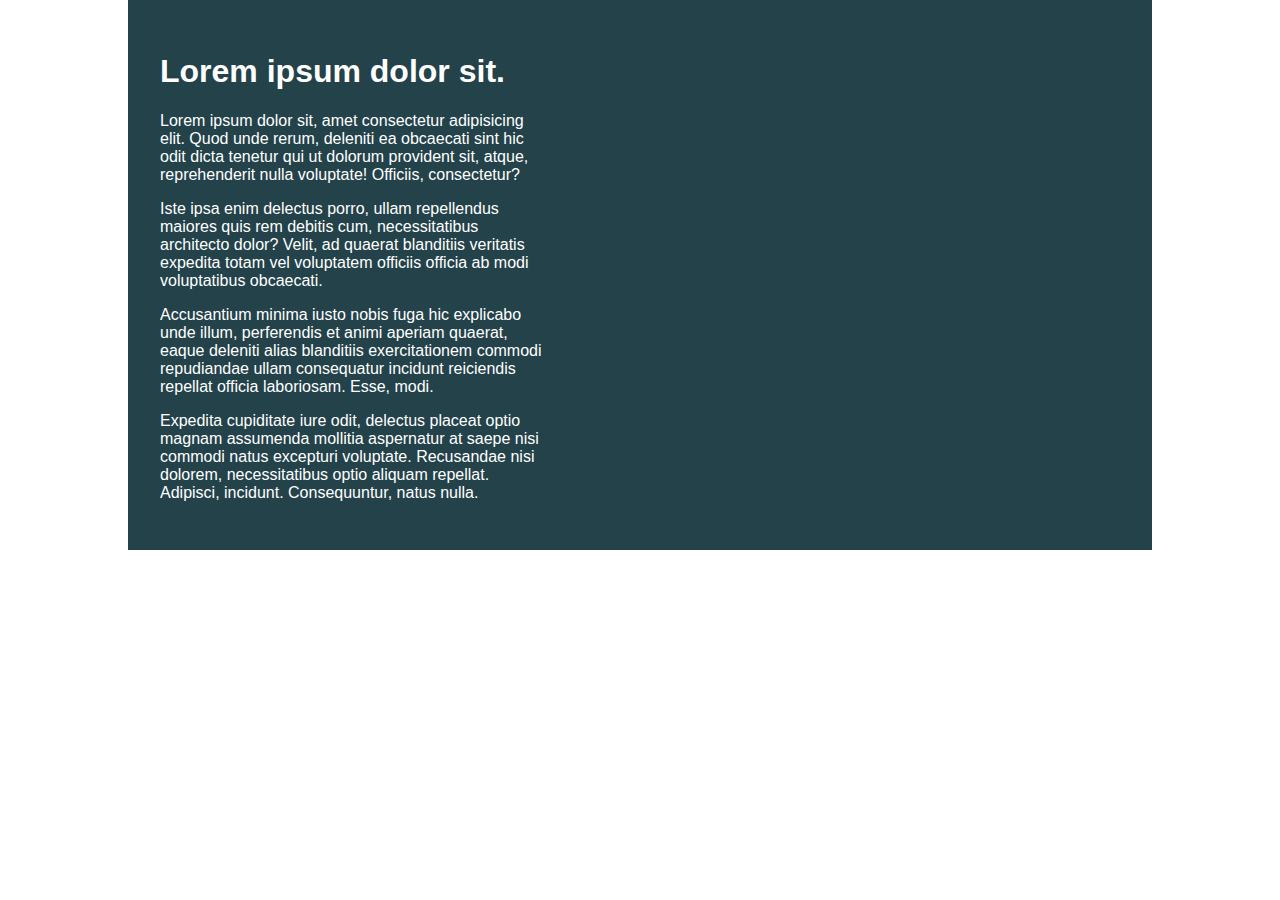
<file: challenge01/index.html>
<!DOCTYPE html>
<html lang="en">

<head>
    <meta charset="UTF-8">
    <meta name="viewport" content="width=device-width, initial-scale=1.0">
    <title>Day 01</title>

    <link rel="stylesheet" href="style.css">
</head>

<body>
    <div class="container">
        <div class="intro-content">
            <h1>Lorem ipsum dolor sit.</h1>
            <p>Lorem ipsum dolor sit, amet consectetur adipisicing elit. Quod unde rerum, deleniti ea obcaecati sint hic
                odit dicta tenetur qui ut dolorum provident sit, atque, reprehenderit nulla voluptate! Officiis,
                consectetur?</p>
            <p>Iste ipsa enim delectus porro, ullam repellendus maiores quis rem debitis cum, necessitatibus architecto
                dolor? Velit, ad quaerat blanditiis veritatis expedita totam vel voluptatem officiis officia ab modi
                voluptatibus obcaecati.</p>
            <p>Accusantium minima iusto nobis fuga hic explicabo unde illum, perferendis et animi aperiam quaerat, eaque
                deleniti alias blanditiis exercitationem commodi repudiandae ullam consequatur incidunt reiciendis
                repellat officia laboriosam. Esse, modi.</p>
            <p>Expedita cupiditate iure odit, delectus placeat optio magnam assumenda mollitia aspernatur at saepe nisi
                commodi natus excepturi voluptate. Recusandae nisi dolorem, necessitatibus optio aliquam repellat.
                Adipisci, incidunt. Consequuntur, natus nulla.</p>
        </div>
    </div>
</body>

</html>
</file>
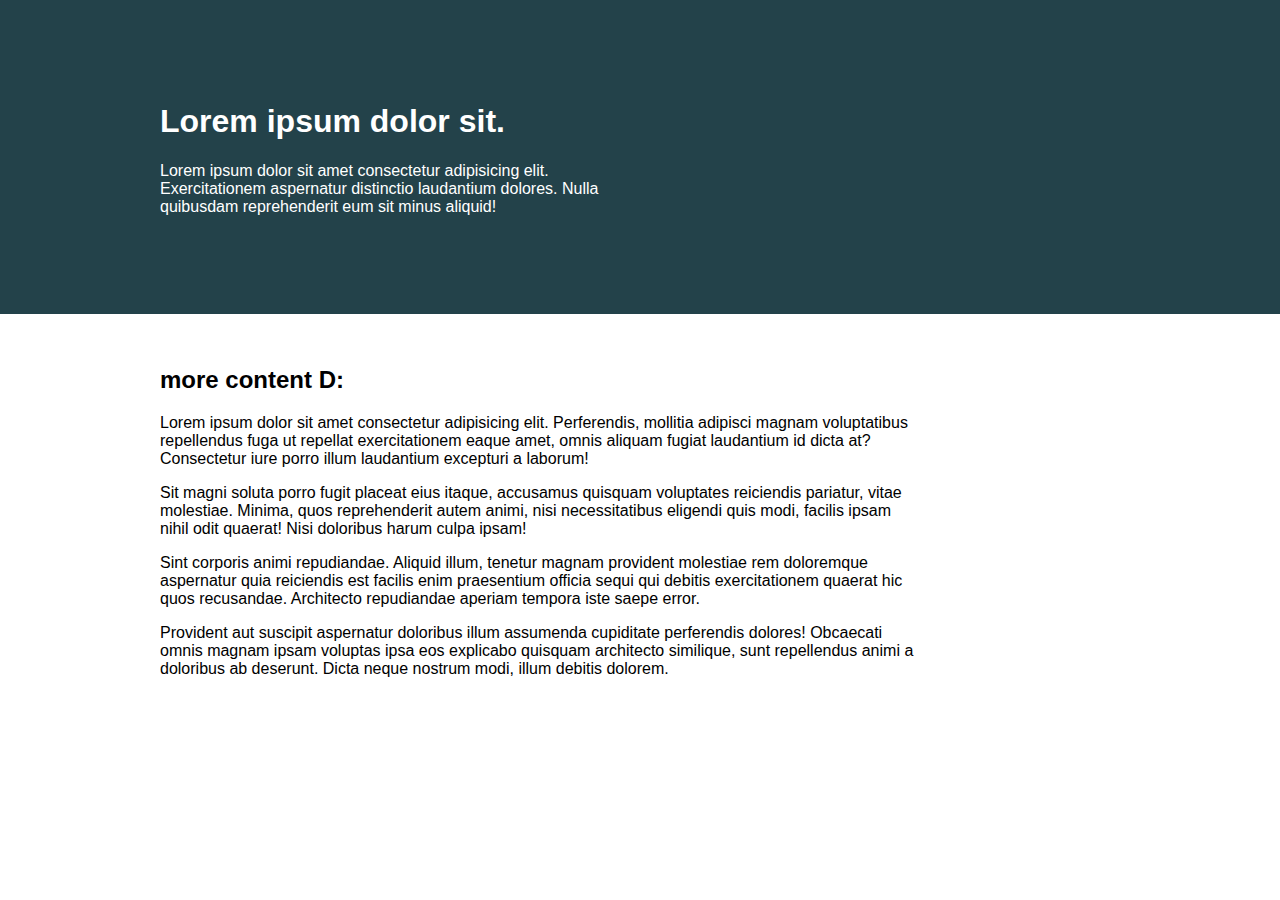
<file: challenge02/index.html>
<!DOCTYPE html>
<html lang="en">
<head> 
    <meta charset="UTF-8">
    <meta name="viewport" content="width=device-width, initial-scale=1.0">
    <title>Day 02</title>
 
    <link rel="stylesheet" href="style.css">
</head>
<div>

    <div class="block">        
        <div class="container">
            <div class="intro-content">
                <h1>Lorem ipsum dolor sit.</h1>
                <p>Lorem ipsum dolor sit amet consectetur adipisicing elit. Exercitationem aspernatur distinctio laudantium dolores. Nulla quibusdam reprehenderit eum sit minus aliquid!</p>
            </div>
        </div>       
    </div>

    <div class="container">
        <div class="more-content">
            <h2>more content D:</h2>
            <p>Lorem ipsum dolor sit amet consectetur adipisicing elit. Perferendis, mollitia adipisci magnam voluptatibus repellendus fuga ut repellat exercitationem eaque amet, omnis aliquam fugiat laudantium id dicta at? Consectetur iure porro illum laudantium excepturi a laborum!</p>
            <p>Sit magni soluta porro fugit placeat eius itaque, accusamus quisquam voluptates reiciendis pariatur, vitae molestiae. Minima, quos reprehenderit autem animi, nisi necessitatibus eligendi quis modi, facilis ipsam nihil odit quaerat! Nisi doloribus harum culpa ipsam!</p>
            <p>Sint corporis animi repudiandae. Aliquid illum, tenetur magnam provident molestiae rem doloremque aspernatur quia reiciendis est facilis enim praesentium officia sequi qui debitis exercitationem quaerat hic quos recusandae. Architecto repudiandae aperiam tempora iste saepe error.</p>
            <p>Provident aut suscipit aspernatur doloribus illum assumenda cupiditate perferendis dolores! Obcaecati omnis magnam ipsam voluptas ipsa eos explicabo quisquam architecto similique, sunt repellendus animi a doloribus ab deserunt. Dicta neque nostrum modi, illum debitis dolorem.</p>
        </div>
    </div>

</body>
</html>
</file>
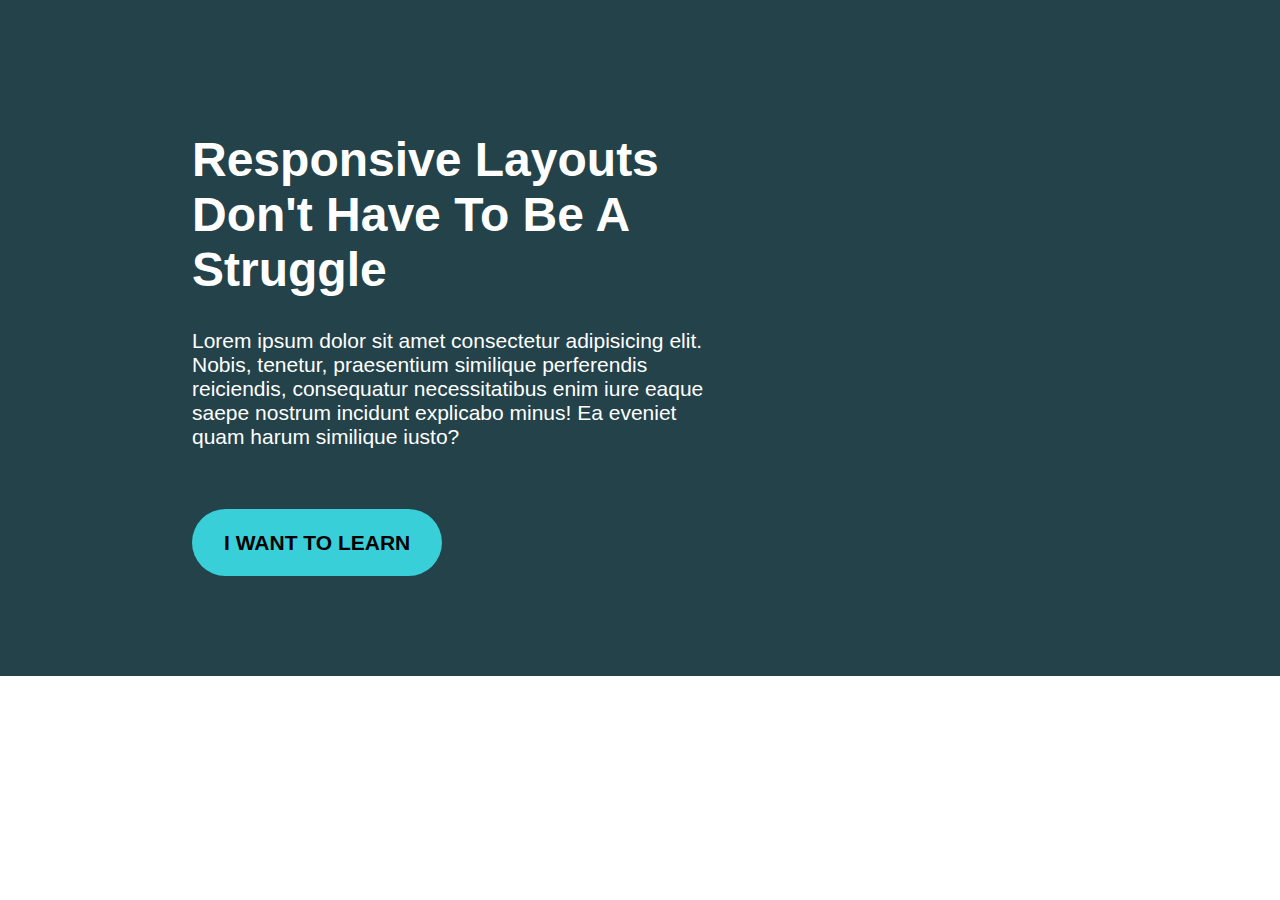
<file: challenge03/index.html>
<!DOCTYPE html>
<html lang="en">
<head>
    <meta charset="UTF-8">
    <meta name="viewport" content="width=device-width, initial-scale=1.0">
    <title>Day 03</title>

    
    <link rel="stylesheet" href="style.css">
</head>
<body>
    <div class="container">
        <div class="intro-content">
            <h1>Responsive Layouts Don't Have To Be A Struggle</h1>
            <p>Lorem ipsum dolor sit amet consectetur adipisicing elit. Nobis, tenetur, praesentium similique perferendis reiciendis, consequatur necessitatibus enim iure eaque saepe nostrum incidunt explicabo minus! Ea eveniet quam harum similique iusto?</p>
        
            <br>
            <button class="button">
                <h2>I WANT TO LEARN</h2>
            </button>
        </div>
    </div>
</body>
</html>
</file>
<file: challenge01/style.css>
/* INSTRUCTIONS
 *
 * 1) Limit the total width of
 *    the .intro-content to about half
 *    of it's parent
 *
 * 2) Stop the text from overflowing
 *    out the bottom at small screen
 *    widths
 *
 * You may modify the HTML if needed
 *
 *
 */

* {
  box-sizing: border-box;
}

body {
  margin: 0;
  font-family: sans-serif;
}

.container {
  background: #23424a;
  color: white;

  width: 80%;
  margin: 0 auto;

  padding: 2em;
  /*height: 300px;*/
}

.intro-content {
  width: 40%;
}

/* Solutions
 *
 * 1) Added 'intro-content' element to CSS from line 36.
 *
 * 2) Commented out 'height' on line 33.
 *
 */
</file>
<file: challenge02/style.css>
/* INSTRUCTIONS
 *
 * 1) Keep the text inside .intro-content
 *    in the same place, but have the background
 *    extend from one side of the viewport
 *    to the other, no matter how wide or narrow
 *    the browser is.
 *
 * 2) Limit the maximum width of the text in the
 *    bottom area.
 *
 * You may modify the HTML if needed
 * (you probably should for this challenge)
 *
 */

* {
  box-sizing: border-box;
}

body {
  margin: 0;
  font-family: sans-serif;
}

.block {
  background: #23424a;
  color: white;
  padding: 50px 0;
}

.container {
  width: 100%;
  max-width: 80%;
  margin: 0 auto;
}

.intro-content {
  padding: 2rem;
  max-width: 50%;
}

.more-content {
  padding: 2rem;
  max-width: 80%;
}

/* SOLUTION
 *
 * 1) Accomplished with the use of the "block" div.
 *
 * 2) Added max-width with a "more-content" div.
 *
 * You may modify the HTML if needed
 * (you probably should for this challenge)
 *
 */
</file>
<file: challenge03/style.css>
*,
*::before,
*::after {
  box-sizing: border-box;
}

body {
  margin: 0;
  font-family: -apple-system, BlinkMacSystemFont, "Segoe UI", Roboto, Oxygen,
    Ubuntu, Cantarell, "Open Sans", "Helvetica Neue", sans-serif;
}

.container {
  background: #23424a;
  padding: 100px 0;
  color: #fff;
}

.intro-content {
  margin: 0 auto;
  max-width: 1100px;
  width: 70%;
}

.intro-content h1,
p {
  max-width: 60%;
}

h1 {
  font-size: 48px;
  font-weight: bolder;
}

p {
  font-size: 21px;
  margin-bottom: 2em;
}

h2 {
  color: black;
  font-size: 21px;
}

.button {
  background-color: #38cfd9;
  font-size: 21px;
  font-weight: bold;
  border-radius: 2em;
  border-style: none;
  padding: 0.25rem 2rem;
}

/*
*Un-comment selection below to see my initial, yet crude solution.
*/

/*

body {
  margin: 0;
  font-family: -apple-system, BlinkMacSystemFont, "Segoe UI", Roboto, Oxygen,
    Ubuntu, Cantarell, "Open Sans", "Helvetica Neue", sans-serif;
}

.container {
  width: 100%;
  max-width: 80%;
  margin: 0 auto;
  background: #23424a;
  padding: 8rem 8rem;
  padding-bottom: 10rem;
}

h1 {
  color: white;
  font-size: 48px;
  font-weight: bolder;
  max-width: 60%;
}

p {
  color: white;
  font-size: 21px;
  max-width: 50%;
}

h2 {
  color: black;
  font-size: 21px;
}

.button {
  background-color: #38cfd9;
  font-size: 21px;
  border-radius: 2em;
  border-style: none;
  padding: 0.25rem 3rem;
}

*/
</file>
